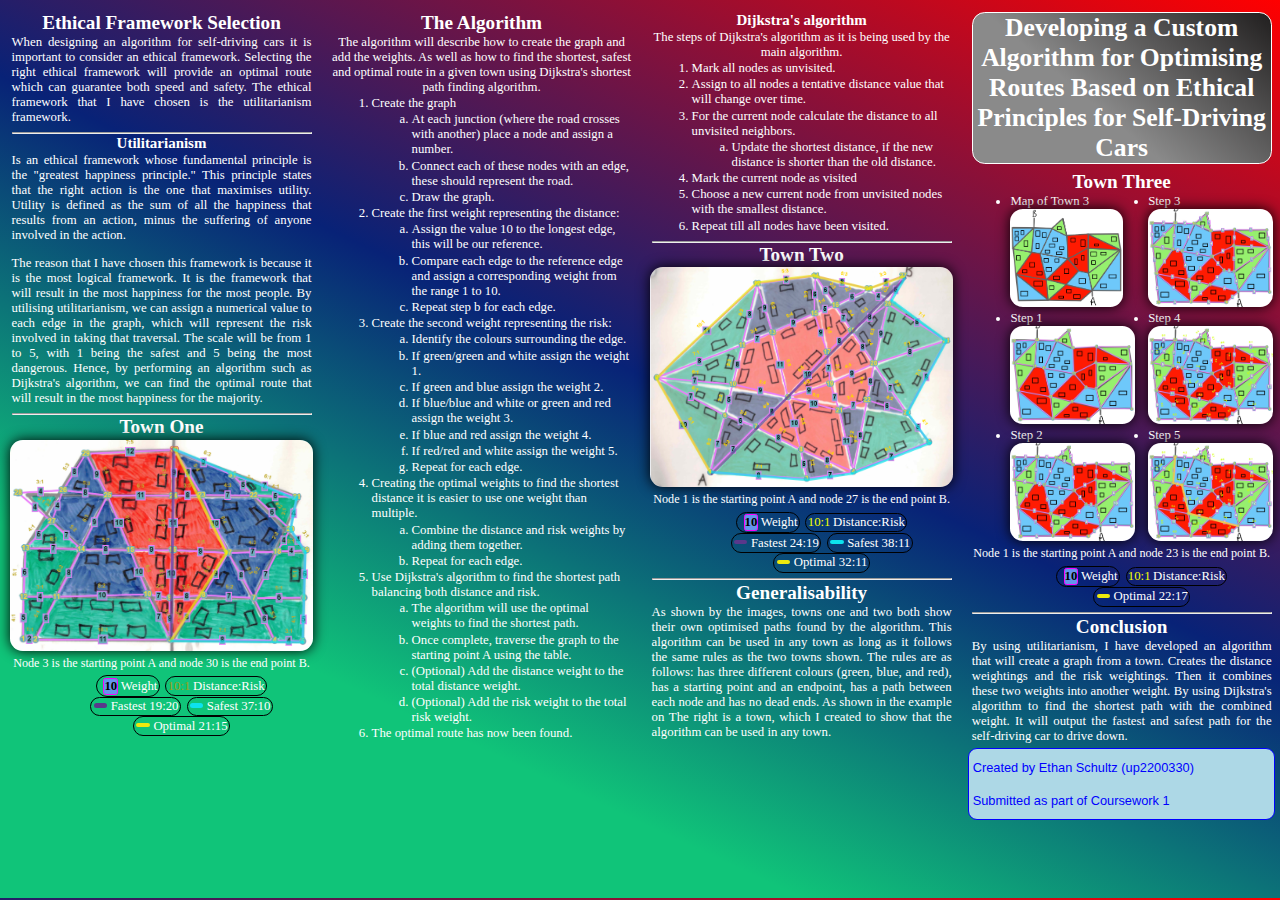
<file: Core Computing Concepts/CCC-CW-Poster/index.html>
<!DOCTYPE html>
<html lang="en">
<head>
    <meta charset="UTF-8">
    <meta name="author" content="Ethan Schultz">
    <meta name="date" content="November 2023">        
    <title>Ethical Self-Driving Car Poster</title>
    <link rel="stylesheet" href="posterStyle.css"> 
</head>

<body>

    <main>
        <article class=unbreaking>

            <section>
                <h2>Ethical Framework Selection</h2>
                <p>When designing an algorithm for self-driving cars it is important to consider an ethical framework. Selecting the right ethical framework will provide an optimal route which can guarantee both speed and safety. The ethical framework that I have chosen is the utilitarianism framework.
                </p>           
            </section>

            <section>
                <hr>
                <h3>Utilitarianism</h3>
                <p>Is an ethical framework whose fundamental principle is the "greatest happiness principle." This principle states that the right action is the one that maximises utility. Utility is defined as the sum of all the happiness that results from an action, minus the suffering of anyone involved in the action.
                </p>
                <p class="gap">The reason that I have chosen this framework is because it is the most logical framework. It is the framework that will result in the most happiness for the most people. By utilising utilitarianism, we can assign a numerical value to each edge in the graph, which will represent the risk involved in taking that traversal. The scale will be from 1 to 5, with 1 being the safest and 5 being the most dangerous. Hence, by performing an algorithm such as Dijkstra's algorithm, we can find the optimal route that will result in the most happiness for the majority.
                </p>   
            </section>

            <section>
                <hr> 
                <h2>Town One</h2>
                <img src="Town1FinalWithRoutes.png" alt="Town 1 with weights which combine both the distance and risk.The image also contains 3 routes, fastest, safest and optimal.">
                <p style="text-align: center; font-size: 0.95vw;">Node 3 is the starting point A and node 30 is the end point B.</p>
                <nav class="routes">
                    <ul>
                        <li><p id="weight"><strong>10</strong></p><p style="display: inline-block;">Weight</p></li>
                        <li><p id="text">10:1</p><p style="display:inline-block;">Distance:Risk</p></li>
                        <li><section class="purpleline"></section><p class="routetext">Fastest 19:20</p></li>
                        <li><section class="cyanline"></section><p class="routetext">Safest 37:10</p></li>
                        <li><section class="yellowline"></section><p class="routetext">Optimal 21:15</p></li>
                    </ul>
                </nav>
            </section>

        </article>

        <article class=unbreaking>    

            <section>
                <h2>The Algorithm</h2>
                <p style="text-align: center;">
                    The algorithm will describe how to create the graph and add the weights.
                    As well as how to find the shortest, safest and optimal route in a given town using Dijkstra's shortest path finding algorithm.</p>
                <ol type="1">
                    <li>Create the graph</li>
                    <ol type="a">
                        <li>At each junction (where the road crosses with another) place a node and assign a number.</li>
                        <li>Connect each of these nodes with an edge, these should represent the road.</li>
                        <li>Draw the graph.</li>
                    </ol>
                    <li>Create the first weight representing the distance:</li>
                    <ol type="a">
                        <li>Assign the value 10 to the longest edge, this will be our reference.</li>
                        <li>Compare each edge to the reference edge and assign a corresponding weight from the range 1 to 10.</li>
                        <li>Repeat step b for each edge.</li>
                    </ol>
                    <li>Create the second weight representing the risk:</li>
                    <ol type="a">
                        <li>Identify the colours surrounding the edge.</li>
                        <li>If green/green and white assign the weight 1.</li>
                        <li>If green and blue assign the weight 2.</li>
                        <li>If blue/blue and white or green and red assign the weight 3.</li>
                        <li>If blue and red assign the weight 4.</li>
                        <li>If red/red and white assign the weight 5.</li>
                        <li>Repeat for each edge.</li>
                    </ol>
                    <li>Creating the optimal weights to find the shortest distance it is easier to use one weight than multiple.</li>
                    <ol type="a">
                        <li>Combine the distance and risk weights by adding them together.</li>
                        <li>Repeat for each edge.</li>
                    </ol>
                    <li>Use Dijkstra's algorithm to find the shortest path balancing both distance and risk.</li>
                    <ol type="a">
                        <li>The algorithm will use the optimal weights to find the shortest path.</li>
                        <li>Once complete, traverse the graph to the starting point A using the table.</li>
                        <li>(Optional) Add the distance weight to the total distance weight.</li>
                        <li>(Optional) Add the risk weight to the total risk weight.</li>
                    </ol>
                    <li>The optimal route has now been found.</li>
                </ol>
            </section>
        </article>
        
        <article class="unbreaking">
            <section>
                <h3>Dijkstra's algorithm</h3>
                <p style="text-align: center;">The steps of Dijkstra's algorithm as it is being used by the main algorithm.</p>
                <ol>
                    <li>Mark all nodes as unvisited.</li>
                    <li>Assign to all nodes a tentative distance value that will change over time.</li>
                    <li>For the current node calculate the distance to all unvisited neighbors.</li>
                    <ol type="a">
                        <li>Update the shortest distance, if the new distance is shorter than the old distance.</li>
                    </ol>
                    <li>Mark the current node as visited</li>
                    <li>Choose a new current node from unvisited nodes with the smallest distance.</li>
                    <li>Repeat till all nodes have been visited.</li>
                </ol>
            </section>

            <section>
                <hr>
                <h2>Town Two</h2>
                <img src="Town2FinalWithRoutes.png" alt="Town 2 with weights which combine both the distance and risk.The image also contains 3 routes, fastest, safest and optimal.">
                <p style="text-align: center; font-size: 0.95vw;">Node 1 is the starting point A and node 27 is the end point B.</p>
                <nav class="routes">
                    <ul>
                        <li><p id="weight"><strong>10</strong></p><p style="display: inline-block;">Weight</p></li>
                        <li><p id="text2">10:1</p><p style="display:inline-block;">Distance:Risk</p></li>
                        <li><section class="purpleline"></section><p class="routetext">Fastest 24:19</p></li>
                        <li><section class="cyanline"></section><p class="routetext">Safest 38:11</p></li>
                        <li><section class="yellowline"></section><p class="routetext">Optimal 32:11</p></li>
                    </ul>
                </nav>
            </section>

            <section>
                <hr>
                <h2>Generalisability</h2>
                <p>As shown by the images, towns one and two both show
                    their own optimised paths found by the algorithm. This
                    algorithm can be used in any town as long as it follows
                    the same rules as the two towns shown. The rules are as
                    follows: has three different colours (green, blue, and red),
                    has a starting point and an endpoint, has a path between
                    each node and has no dead ends. As shown in the example on
                    The right is a town, which I created to show that the
                    algorithm can be used in any town.
                </p>
            </section>
        </article>
        
        <article class="unbreaking">
            <section>
                <h1>Developing a Custom Algorithm for Optimising Routes Based on Ethical Principles for Self-Driving Cars </h1>
            </section>

            <section>
                <h2>Town Three</h2>
                <ul id="town3list">
                    <li>Map of Town 3<img src="Town3.png" id="town3"></li>
                    <li>Step 1<img src="Town3WithGraph.png" alt="Town 3 with nodes and edges"></li>
                    <li>Step 2<img src="Town3Dist.png"></li>
                    <li>Step 3<img src="Town3Risk.png"></li>
                    <li>Step 4<img src="Town3Final.png"></li>
                    <li>Step 5<img src="Town3Optimal.png"></li>
                </ul>
                <p style="text-align: center; font-size: 0.95vw;">Node 1 is the starting point A and node 23 is the end point B.</p>
                <nav class="routes">
                    <ul>
                        <li><p id="weight"><strong>10</strong></p><p style="display: inline-block;">Weight</p></li>
                        <li><p id="text2">10:1</p><p style="display:inline-block;">Distance:Risk</p></li>
                        <li><section class="yellowline"></section><p class="routetext">Optimal 22:17</p></li>
                    </ul>
                </nav>
            </section>

            <section>
                <hr>
                <h2>Conclusion</h2>
                <p>By using utilitarianism, I have developed an algorithm that will create a graph from a town. Creates the distance weightings and the risk weightings. Then it combines these two weights into another weight. By using Dijkstra's algorithm to find the shortest path with the combined weight. It will output the fastest and safest path for the self-driving car to drive down.</p>
            </section>

            <section id=aboutme>
                <p style="margin-top: 1vh;margin-bottom: 2vh;">Created by Ethan Schultz (up2200330)</p>
                <p style="margin-bottom: 1vh;">Submitted as part of Coursework 1</p>
            </section>
        </article>
    </body>
</main>
</file>
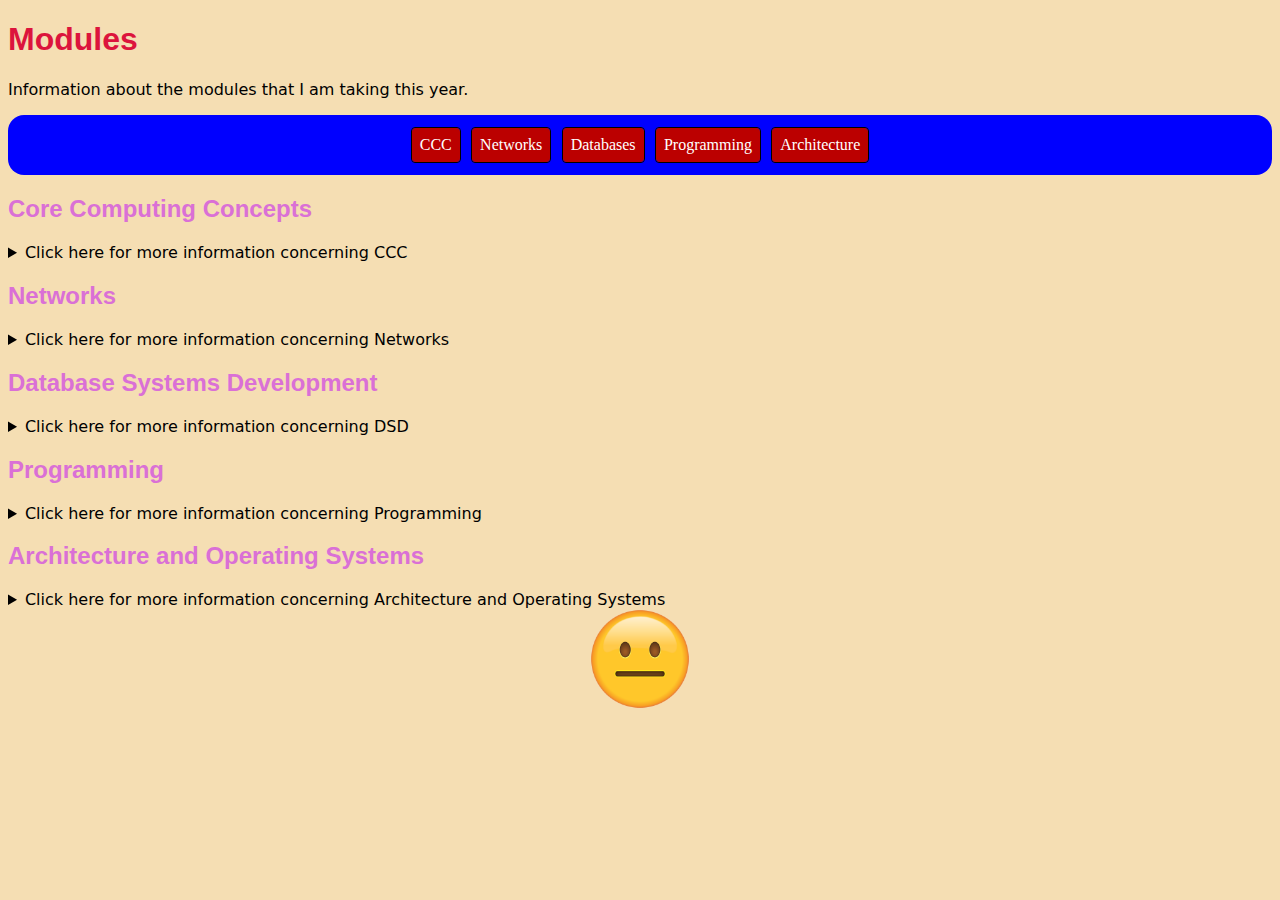
<file: Core Computing Concepts/modulesWebsite/modules.html>
<!doctype html>
<html lang="en">
<main>
    <head>
        <title>MyModules</title>
        <meta name="author" content="Ethan Schultz">
        <meta name="date" content="October 2023">
        <link rel="stylesheet" href="myStyle.css"> 
    </head>

    <body>
        <header>
            <h1 id="top">Modules</h1>
            <p>Information about the  modules that I am taking this year.</p>
        </header>
        <nav class="menu">
            <ul>
                <li><a href="#ccc">CCC</a></li>
                <li><a href="#net">Networks</a></li>
                <li><a href="#dsd">Databases</a></li>
                <li><a href="#pro">Programming</a></li>
                <li><a href="#aao">Architecture</a></li>
            </ul>
        </nav>
        <section id="ccc">
            <h2>Core Computing Concepts</h2>
            <details>
                <summary>Click here for more information concerning CCC</summary>
                <p>
                    This module covers four foundational topics central to a broad 
                    understanding of the discipline of computing science and for 
                    developing computing systems.
                </p>
                <h3>Module Learning Outcomes</h3>
                <ul>
                    <li>Explore critical aspects of the history, major advances and trends in computing.</li>
                    <li>Demonstrate a measured approach to the design, construction and management of websites.</li>
                    <li>Describe the major principles of cyber security.</li>
                    <li>Explain the key concepts of usability evaluation.</li>
                </ul>
            </details>
        </section>

        <section id="net">            
            <h2>Networks</h2>
            <details>
                <summary>Click here for more information concerning Networks</summary>
                <p>This module introduces computer networks, focusing on data communications.</p>
                <h3>Module Learning Outcomes</h3>
                <ul>
                    <li>Recognize computer systems network terminology and use it appropriately.</li>
                    <li>Describe the 7-layer OSI model and discuss its application.</li>
                    <li>Describe the fundamental operational aspects of Network Protocol Architecture.</li>
                    <li>Examine the fundamental requirements of systems management and security.</li>
                    <li>Identifiy network security and the impact of network vulnerabilities.</li>
                    <li>Define the fundamental principles of computer networking topologies, security and professional standards.</li>
                </ul>
            </details>
        </section>

        <section id="dsd">            
            <h2>Database Systems Development</h2>
            <details> 
                <summary>Click here for more information concerning DSD</summary>
                <p>This module will equip students with a comprehensive 
                understanding of the theory behind relational database design.</p>
                <h3>Module Learning Outcomes</h3>
                <ul>
                    <li>Create a well-structured and functional relational database based on given requirements.</li>
                    <li>Utilize SQL to manipulate and manage data within a database.</li>
                    <li>Apply and demonstrate the foundational principles of designing and developing relational databases.</li>
                    <li>Employ effective analysis techniques to determine the specific requirements of a database.</li>
                </ul>
            </details>
        </section>

        <section id="pro">
            <h2>Programming</h2>
            <details>
                <summary>Click here for more information concerning Programming</summary>
                <p>This module covers the theory and practice of 
                developing computer programs, covering both algorithm development 
                and object-oriented programming.</p>
                <h3>Module Learning Outcomes</h3>
                <ul>
                    <li>Design, implement and test algorithms to solve problems using appropriate data types and control structures.</li>
                    <li>Design, implement and test object-oriented programs based on a supplied specification.</li>
                    <li>Design, implement and test programs that include graphical user interfaces.</li>
                </ul>
            </details>
        </section>

        <section id="aao">
            <h2>Architecture and Operating Systems</h2>
            <details>
                <summary>
                    Click here for more information concerning Architecture and Operating Systems
                </summary>
                <p>This module provides an introduction to the underlying logical structure of computer systems.</p>
                <h3>Module Learning Outcomes</h3>
                <ul>
                    <li>Identify the logical concepts underpinning the design of computer systems</li>
                    <li>Demonstrate the application of practical techniques of digital circuit design and optimisation</li>
                    <li>Define the fundamental developments and functions of the CPU</li>
                    <li>Define the fundamental developments and functions of the OS</li>
                    <li>Apply mathematical skills that support the technical aspects of computing at basic and advanced levels.</li>
                </ul>
            </details>
        </section>
        <footer>
            <a href="#" id="top"><img src="neutralFaceEmoji.png" width=100 height=100 alt="Neutral face emoji for no explicit meaning."></a>
        </footer>
    </body>
</main>
</file>
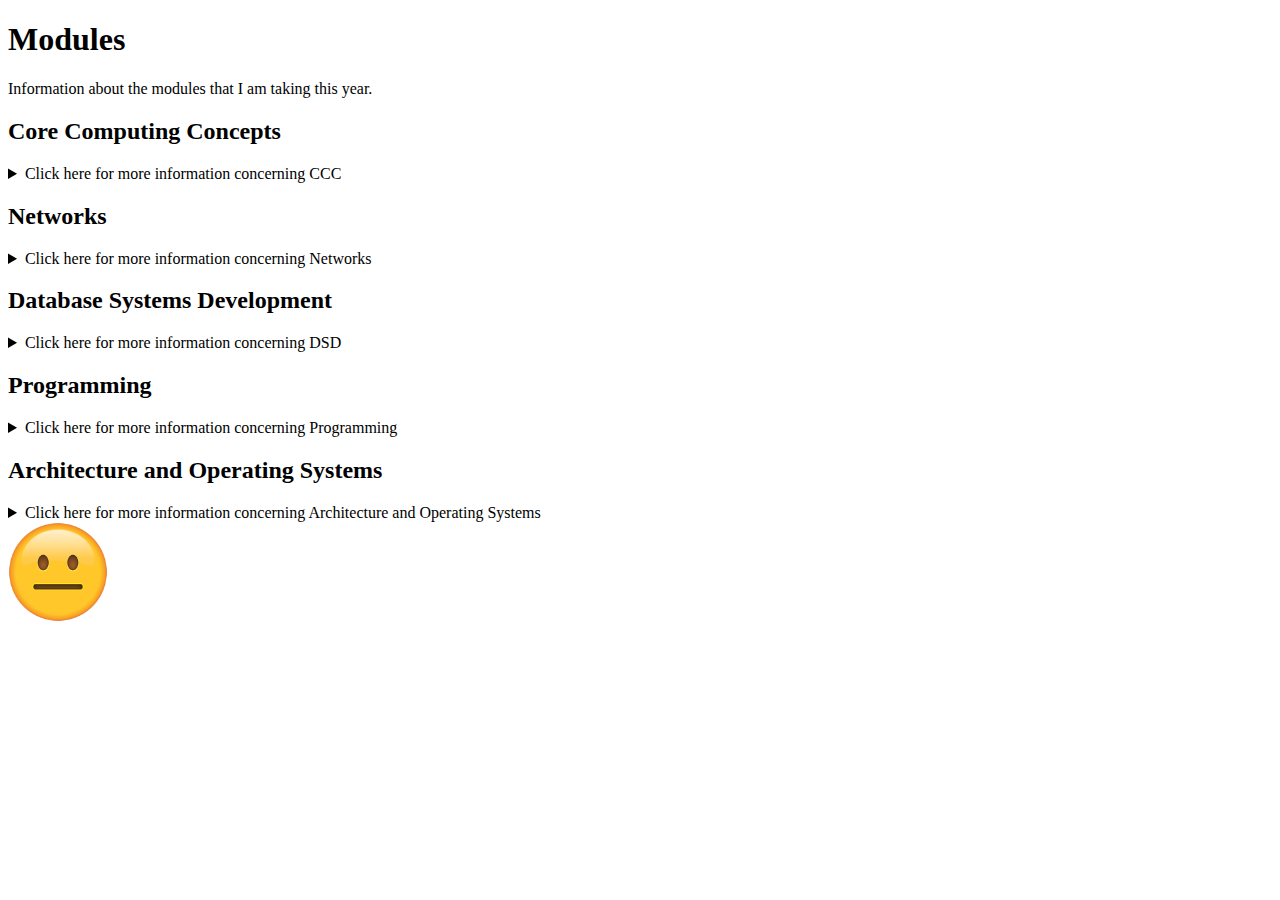
<file: Core Computing Concepts/Worksheet 1 - HTML/modules.html>
<!doctype html>
<html lang="en">
<html>
    <head>
        <title>MyModules</title>
        <meta name="author" content="Ethan Schultz">
        <meta name="date" content="October 2023">
    </head>

    <body>
        <header>
            <h1>Modules</h1>
            <p>Information about the  modules that I am taking this year.</p>
        </header>

        <section>
            <h2>Core Computing Concepts</h2>
            <details>
                <summary>Click here for more information concerning CCC</summary>
                <p>
                    This module covers four foundational topics central to a broad 
                    understanding of the discipline of computing science and for 
                    developing computing systems.
                </p>
                <h3>Module Learning Outcomes</h3>
                <ul>
                    <li>Explore critical aspects of the history, major advances and trends in computing.</li>
                    <li>Demonstrate a measured approach to the design, construction and management of websites.</li>
                    <li>Describe the major principles of cyber security.</li>
                    <li>Explain the key concepts of usability evaluation.</li>
                </ul>
            </details>
        </section>

        <section>            
            <h2>Networks</h2>
            <details>
                <summary>Click here for more information concerning Networks</summary>
                <p>This module introduces computer networks, focusing on data communications.</p>
                <h3>Module Learning Outcomes</h3>
                <ul>
                    <li>Recognize computer systems network terminology and use it appropriately.</li>
                    <li>Describe the 7-layer OSI model and discuss its application.</li>
                    <li>Describe the fundamental operational aspects of Network Protocol Architecture.</li>
                    <li>Examine the fundamental requirements of systems management and security.</li>
                    <li>Identifiy network security and the impact of network vulnerabilities.</li>
                    <li>Define the fundamental principles of computer networking topologies, security and professional standards.</li>
                </ul>
            </details>
        </section>

        <section>            
            <h2>Database Systems Development</h2>
            <details> 
                <summary>Click here for more information concerning DSD</summary>
                <p>This module will equip students with a comprehensive 
                understanding of the theory behind relational database design.</p>
                <h3>Module Learning Outcomes</h3>
                <ul>
                    <li>Create a well-structured and functional relational database based on given requirements.</li>
                    <li>Utilize SQL to manipulate and manage data within a database.</li>
                    <li>Apply and demonstrate the foundational principles of designing and developing relational databases.</li>
                    <li>Employ effective analysis techniques to determine the specific requirements of a database.</li>
                </ul>
            </details>
        </section>

        <section>
            <h2>Programming</h2>
            <details>
                <summary>Click here for more information concerning Programming</summary>
                <p>This module covers the theory and practice of 
                developing computer programs, covering both algorithm development 
                and object-oriented programming.</p>
                <h3>Module Learning Outcomes</h3>
                <ul>
                    <li>Design, implement and test algorithms to solve problems using appropriate data types and control structures.</li>
                    <li>Design, implement and test object-oriented programs based on a supplied specification.</li>
                    <li>Design, implement and test programs that include graphical user interfaces.</li>
                </ul>
            </details>
        </section>

        <section>
            <h2>Architecture and Operating Systems</h2>
            <details>
                <summary>
                    Click here for more information concerning Architecture and Operating Systems
                </summary>
                <p>This module provides an introduction to the underlying logical structure of computer systems.</p>
                <h3>Module Learning Outcomes</h3>
                <ul>
                    <li>Identify the logical concepts underpinning the design of computer systems</li>
                    <li>Demonstrate the application of practical techniques of digital circuit design and optimisation</li>
                    <li>Define the fundamental developments and functions of the CPU</li>
                    <li>Define the fundamental developments and functions of the OS</li>
                    <li>Apply mathematical skills that support the technical aspects of computing at basic and advanced levels.</li>
                </ul>
            </details>
        </section>
        <footer>
            <img src="Neutral Face Emoji.png" width=100 height=100 alt="Neutral face emoji for no explicit meaning." />
        </footer>
    </body>
</html>
</file>
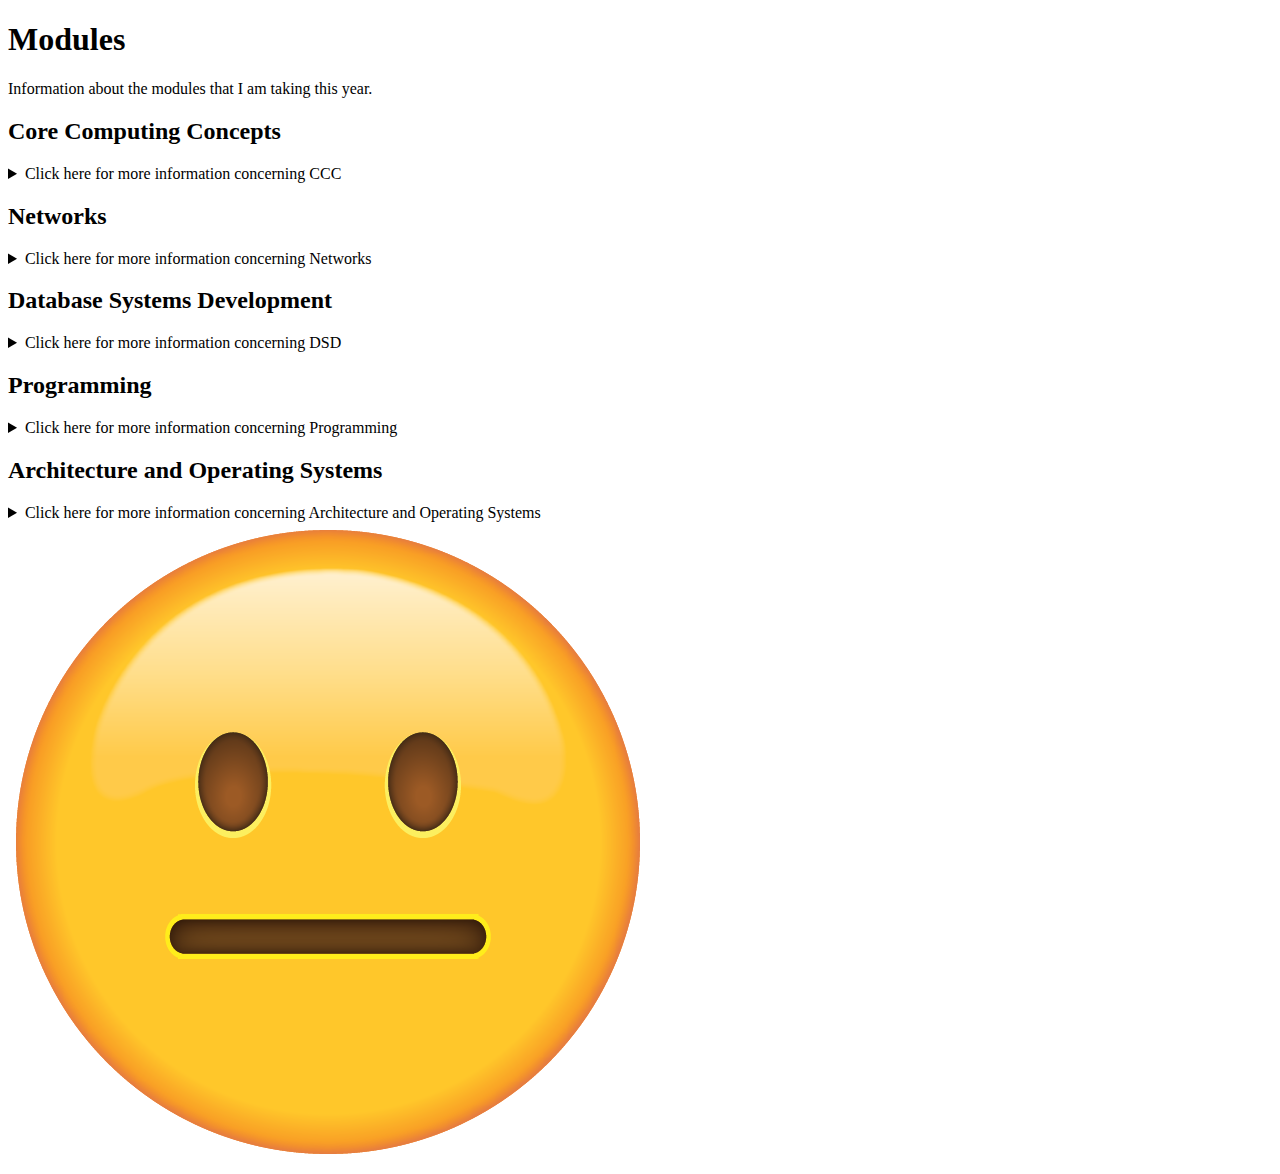
<file: Core Computing Concepts/Worksheet 1/modules.html>
<!doctype html>
<html>
    <head>
        <title>MyModules</title>
        <meta name="author" content="Ethan Schultz">
        <meta name="date" content="October 2023">
    </head>

    <body>
        <header>
            <h1>Modules</h1>
            <p>Information about the  modules that I am taking this year.</p>
        </header>
        
        <section>
            <h2>Core Computing Concepts</h2>
            <details>
                <summary>Click here for more information concerning CCC</summary>
                <p>
                    This module covers four foundational topics central to a broad 
                    understanding of the discipline of computing science and for 
                    developing computing systems.
                </p>
                <h4>Module Learning Outcomes</h4>
                <ul>
                    <li>Explore critical aspects of the history, major advances and trends in computing.</li>
                    <li>Demonstrate a measured approach to the design, construction and management of websites.</li>
                    <li>Describe the major principles of cyber security.</li>
                    <li>Explain the key concepts of usability evaluation.</li>
                </ul>
            </details>
            <h2>Networks</h2>
            <details>
                <summary>Click here for more information concerning Networks</summary>
                <p>This module introduces computer networks, focusing on data communications.</p>
                <h4>Module Learning Outcomes</h4>
                <ul>
                    <li>Recognize computer systems network terminology and use it appropriately.</li>
                    <li>Describe the 7-layer OSI model and discuss its application.</li>
                    <li>Describe the fundamental operational aspects of Network Protocol Architecture.</li>
                    <li>Examine the fundamental requirements of systems management and security.</li>
                    <li>Identifiy network security and the impact of network vulnerabilities.</li>
                    <li>Define the fundamental principles of computer networking topologies, security and professional standards.</li>
                </ul>
            </details>
            <h2>Database Systems Development</h2>
            <details> 
                <summary>Click here for more information concerning DSD</summary>
                <p>This module will equip students with a comprehensive 
                understanding of the theory behind relational database design.</p>
                <h4>Module Learning Outcomes</h4>
                <ul>
                    <li>Create a well-structured and functional relational database based on given requirements.</li>
                    <li>Utilize SQL to manipulate and manage data within a database.</li>
                    <li>Apply and demonstrate the foundational principles of designing and developing relational databases.</li>
                    <li>Employ effective analysis techniques to determine the specific requirements of a database.</li>
                </ul>
            </details>
            <h2>Programming</h2>
            <details>
                <summary>Click here for more information concerning Programming</summary>
                <p>This module covers the theory and practice of 
                developing computer programs, covering both algorithm development 
                and object-oriented programming.</p>
                <h4>Module Learning Outcomes</h4>
                <ul>
                    <li>Design, implement and test algorithms to solve problems using appropriate data types and control structures.</li>
                    <li>Design, implement and test object-oriented programs based on a supplied specification.</li>
                    <li>Design, implement and test programs that include graphical user interfaces.</li>
                </ul>
            </details>
            <h2>Architecture and Operating Systems</h2>
            <details>
                <summary>
                    Click here for more information concerning Architecture and Operating Systems
                </summary>
                <p>This module provides an introduction to the underlying logical structure of computer systems.</p>
                <h4>Module Learning Outcomes</h4>
                <ul>
                    <li>Identify the logical concepts underpinning the design of computer systems</li>
                    <li>Demonstrate the application of practical techniques of digital circuit design and optimisation</li>
                    <li>Define the fundamental developments and functions of the CPU</li>
                    <li>Define the fundamental developments and functions of the OS</li>
                    <li>Apply mathematical skills that support the technical aspects of computing at basic and advanced levels.</li>
                </ul>
            </details>
            <img src="Neutral Face Emoji.png" alt="Neutral" />
        </section>
    </body>
</html>
</file>
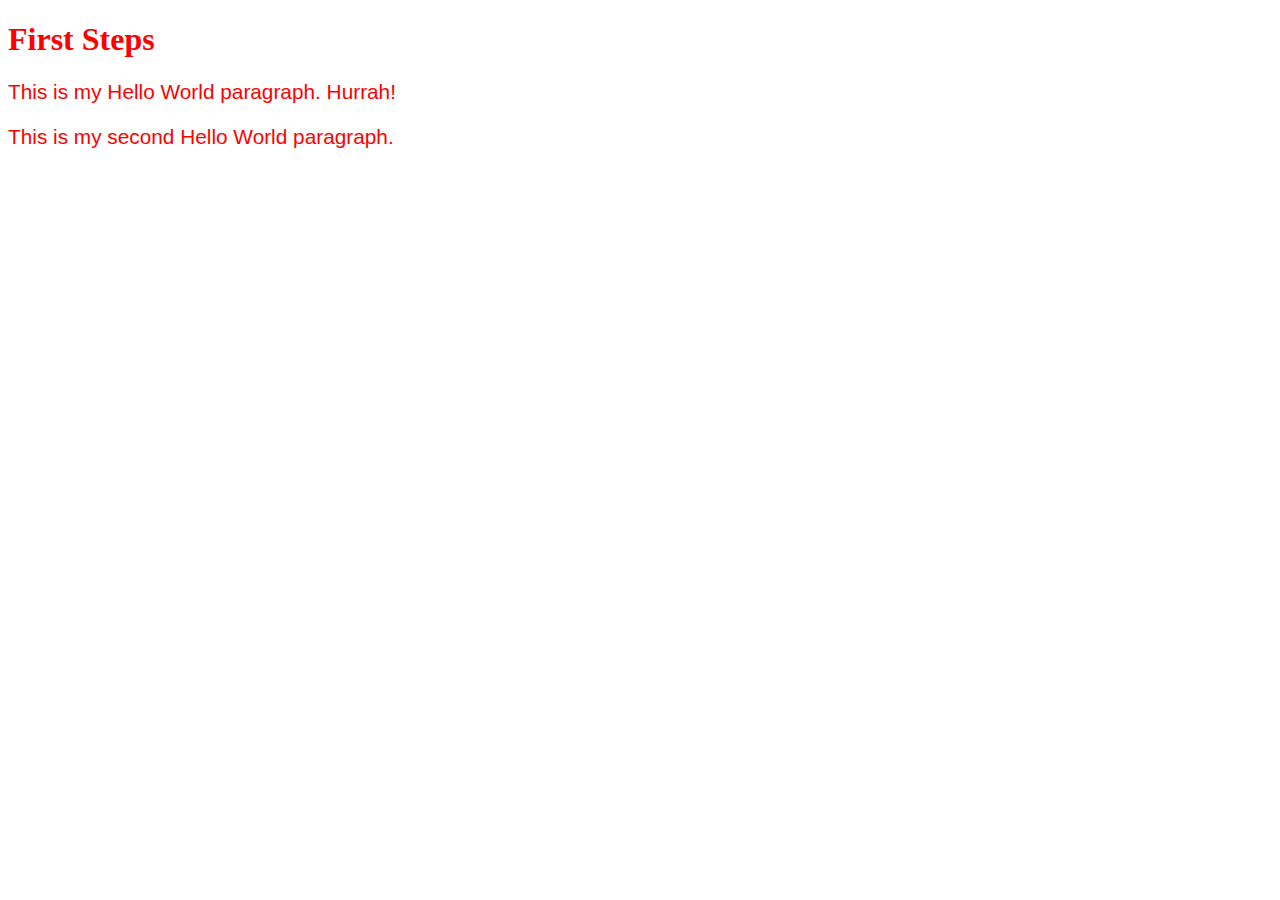
<file: Core Computing Concepts/Worksheet 2 - CSS/embedded.html>
<!DOCTYPE html> 
<head>
    <meta charset=UTF-8> 
    <title>Hello CSS World</title>
    <style>
        section {color: red;
        }
        p {font-family: sans-serif;
           font-size: 130%;
        }
    </style>
</head>
<body>
        <article>
        <section>
            <h1 id=one class=special>First Steps</h1>
            <p id=two class=first>This is my Hello World paragraph.  Hurrah!</p> 
            <p id=three class=special>This is my second Hello World paragraph.</p> 
        </section>
        </article>
</body>
</file>
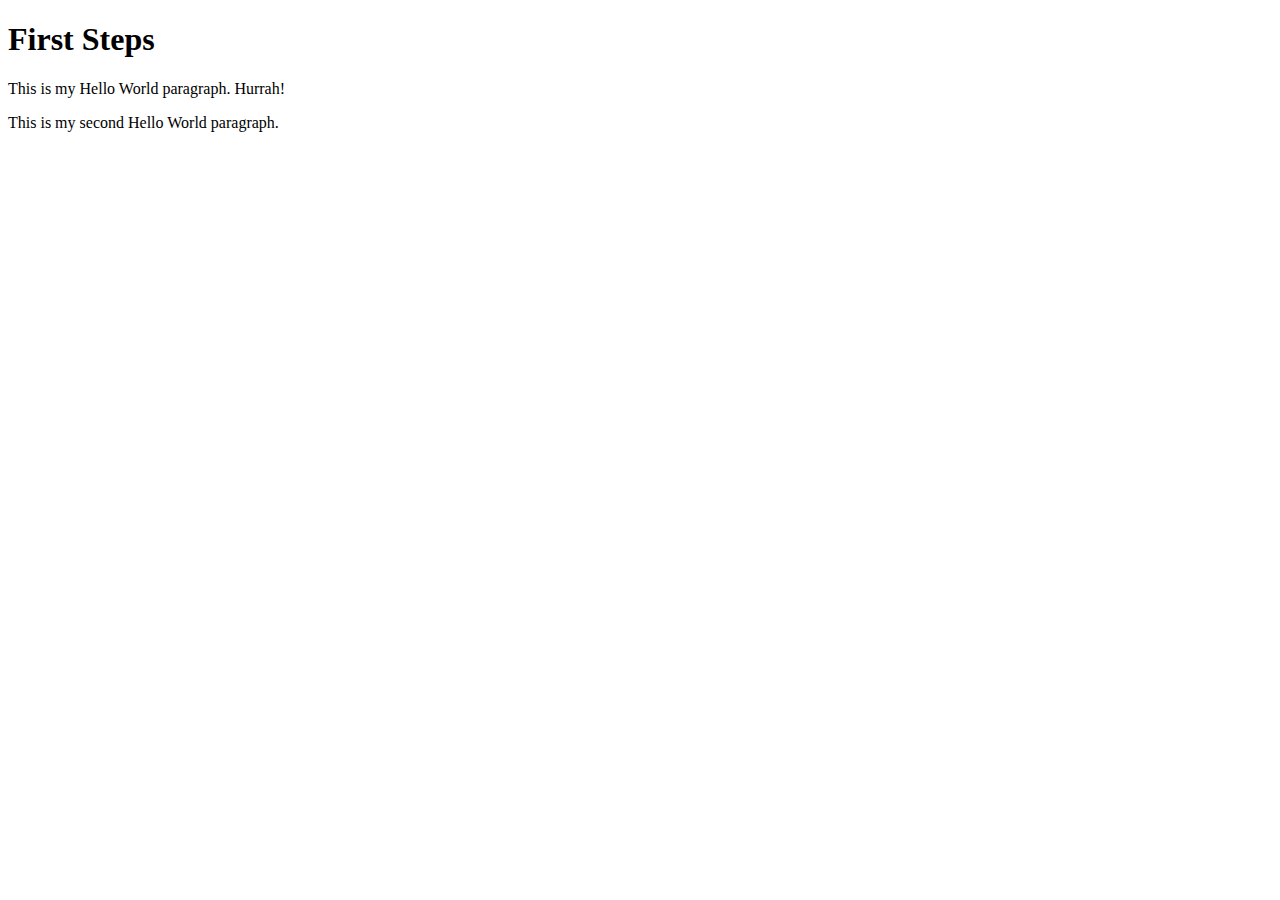
<file: Core Computing Concepts/Worksheet 2 - CSS/example.html>
<!DOCTYPE html> 
<head>
    <meta charset=UTF-8> 
    <title>Hello CSS World</title> 
</head>
<body>
        <article>
        <section>
            <h1 id=one class=special>First Steps</h1>
            <p id=two class=first>This is my Hello World paragraph.  Hurrah!</p> 
            <p id=three class=special>This is my second Hello World paragraph.</p> 
        </section>
        </article>
</body>
</file>
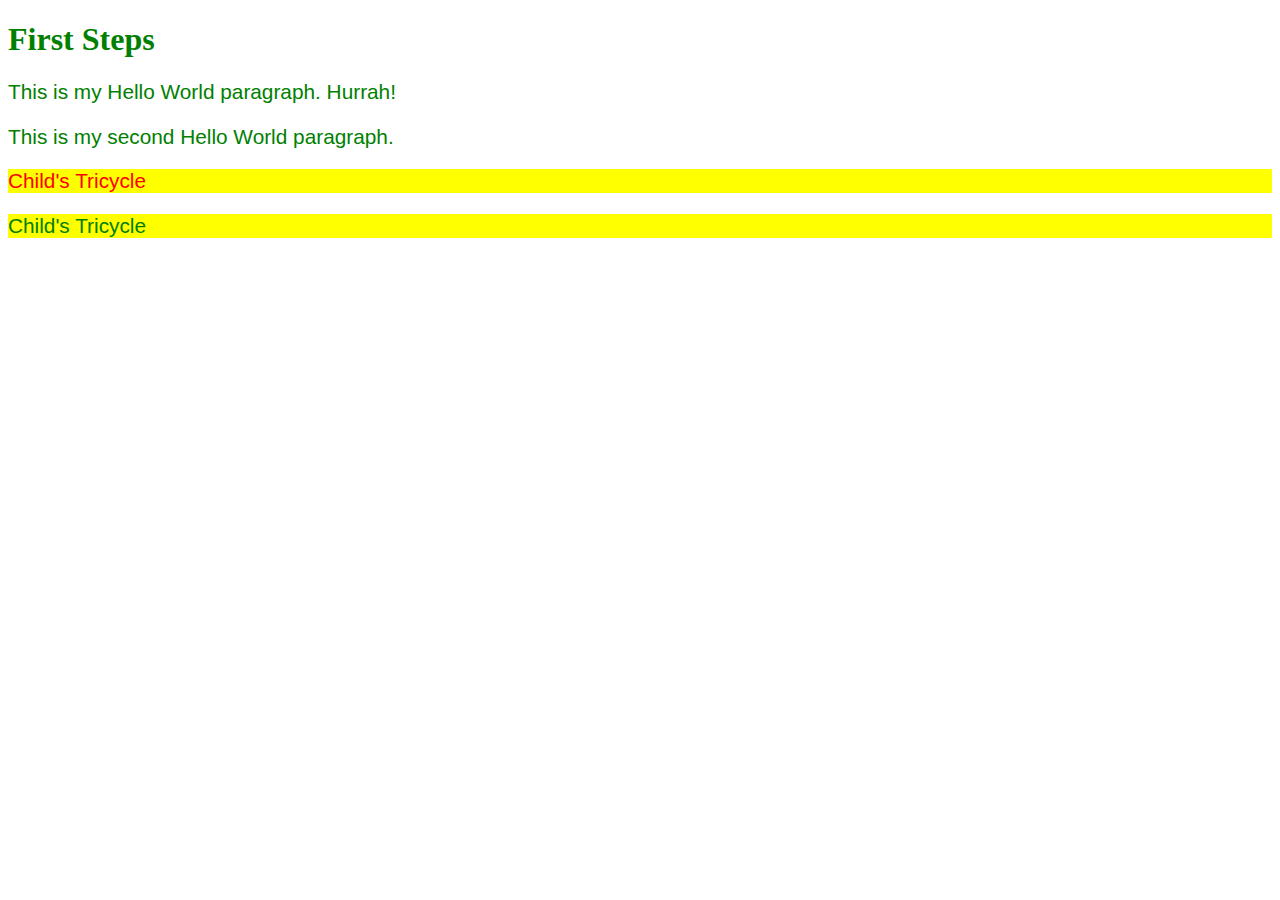
<file: Core Computing Concepts/Worksheet 2 - CSS/linked.html>
<!DOCTYPE html> 
<head>
    <meta charset=UTF-8> 
    <title>Hello CSS World</title> 
    <link rel="stylesheet" title="My Style" href="myStyle.css">
</head>
<body>
        <article>
        <section>
            <h1 id=one class=special>First Steps</h1>
            <p id=two class=first>This is my Hello World paragraph.  Hurrah!</p> 
            <p id=three class=special>This is my second Hello World paragraph.</p>
            <p class="damaged_stock discounted_bargain">
                Child's Tricycle
            </p> 
        	<p id="special_section">Child's Tricycle</p>
        </section>
        </article>
</body>
</file>
<file: Core Computing Concepts/CCC-CW-Poster/posterStyle.css>
body {
    width: 99vw;
    height: 98vh;
    overflow: hidden;
    font-size: 1vw;
    color: white;
    background: linear-gradient(25deg, rgb(16, 196, 121) 25%, #082277 55% , rgb(255,0,0));
}

main {
    columns: 4;
}

h1, h2, h3 {
    text-align: center;
    margin: 0.1vw;
    color: white;
}

h1 {
    border: solid white thin;
    border-radius: 1vw;
    background: linear-gradient(40deg, rgb(138, 138, 138) 40%,rgb(33, 31, 31));
}

section {
    padding: 0.25vmin;
    border-radius: 1vh;
}

img {
    width: 100%;
    box-shadow: 0 0 1vw black;
    border: solid white black;
    border-radius: 1vw;
}

ul {
    margin: 0;
}

ol {
    margin: 0;
}

ol li {
    margin: 0.1vw;
}

.unbreaking {
    break-inside: avoid;
}

#town3{
    width: 90%;
}

#town3list{
    columns: 2;
}

p {
    text-align: justify;
    margin: 0.1vw;
}

hr {
    margin: 0.1vw;
}

nav{
    margin:0;
}

nav ul {
    margin: 0;
    margin-top: 0.5vh;
    text-align: center;
}

nav li{
    display: inline-block;
    margin-left: 0.1vw;
    margin-right: 0.1vw;
    border: 0.1vw solid black;
    border-radius: 1vw;
}

#last {
    background: pink;
}

#aboutme {
    background: lightblue;
    border: solid blue thin;
    color: blue;
    font-family: sans-serif;
}

.gap {
    margin-top: 1vw;
}

.routetext{
    display: inline-block;
    font-size: 1vw;
}

#weight {
    border: solid magenta thin;
    border-radius: 0.2vw;
    background: cornflowerblue;
    color: black;
    display: inline-block;
    margin-left: 0.5vw;
}

#text{
    display: inline-block;
    color: rgb(155, 161, 25)
}

#text2{
    display: inline-block;
    color: rgb(246, 255, 0)
}

.purpleline {
    width: 1vh;
    height: 0;
    background: #59388b;
    border: 1vh;
    margin: 0.25vh;
    display: inline-block;
}

.yellowline {
    width: 1vh;
    height: 0;
    background: #ede90d;
    border: 1vh;
    margin: 0.25vh;
    display: inline-block;
}

.cyanline {
    width: 1vh;
    height: 0;
    background: #0de2ed;
    border: 1vh;
    margin: 0.25vh;
    display: inline-block;
}
</file>
<file: Core Computing Concepts/modulesWebsite/myStyle.css>
* {
    text-align: justify;
}
body {
    background: wheat;
}
h1 {
    font-family: sans-serif;
    color: crimson;
}
h2, h3 {
    font-family: sans-serif;
    color: orchid;
}

nav ul {
    background: blue;
    border-radius: 1rem;
    padding: 1vmin;
    text-align: center;
}
nav li {
	margin: 0.2em;
    border-radius: 0.25rem;
	display: inline-block;
	list-style-type: none;
    border: solid black thin;
}
li {
	margin-top: 0.5em;
	margin-left: 2em;
}
nav li>a {
	padding: 0.5rem;
	background: #BB0000;
	color: white;
	border-radius: 0.25rem;
	text-decoration: none;
	display: block;
}
p {
    font-family: system-ui;
    font-size: 8;
    color: black;
}
details{
    font-family: system-ui;
    font-size: 8;
    color: black;
}
nav li>a:hover {
	background: green;
	color: #000;
}
:target {
	background: #009EE23F;
	border: solid thin;
    border-radius: 1rem;
    padding: 1vmin
}
:target details[open] {
    background: #1055723f;
    padding: 3px;
    border-radius: 1rem;
}
footer{
    text-align: center;
}
</file>
<file: Core Computing Concepts/Worksheet 2 - CSS/myStyle.css>
section {
	color: green;
}

p {
	font-family: sans-serif;
	font-size: 130%;
}

.discounted_bargain{
    color: red;
}
.damaged_stock{
    background: yellow;
}

#special_section {
	background: yellow;
}
</file>
